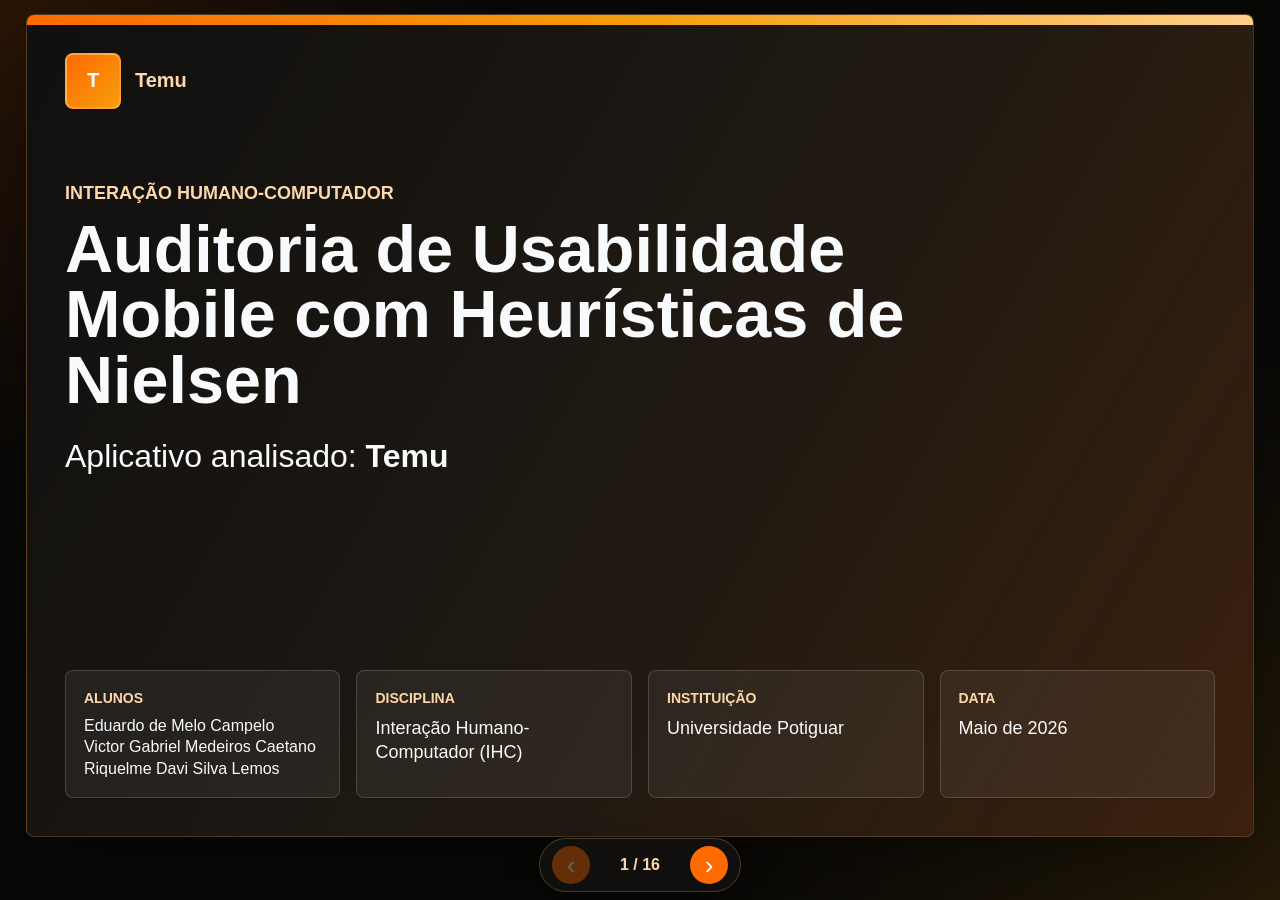
<file: apresentacao-detran-rn/index.html>
<!doctype html>
<html lang="pt-BR">
  <head>
    <meta charset="UTF-8" />
    <meta name="viewport" content="width=device-width, initial-scale=1.0" />
    <title>Redirecionando...</title>
    <meta http-equiv="refresh" content="0; url=../apresentacao-temu/" />
    <script>
      window.location.replace("../apresentacao-temu/");
    </script>
    <style>
      body {
        margin: 0;
        font-family: Arial, Helvetica, sans-serif;
        background: #0b0b0a;
        color: #f8fafc;
        display: grid;
        place-items: center;
        min-height: 100vh;
      }
      a {
        color: #ffb86b;
      }
    </style>
  </head>
  <body>
    <p>
      Redirecionando para a apresentacao da Temu...
      <a href="../apresentacao-temu/">Clique aqui se nao redirecionar.</a>
    </p>
  </body>
</html>
</file>
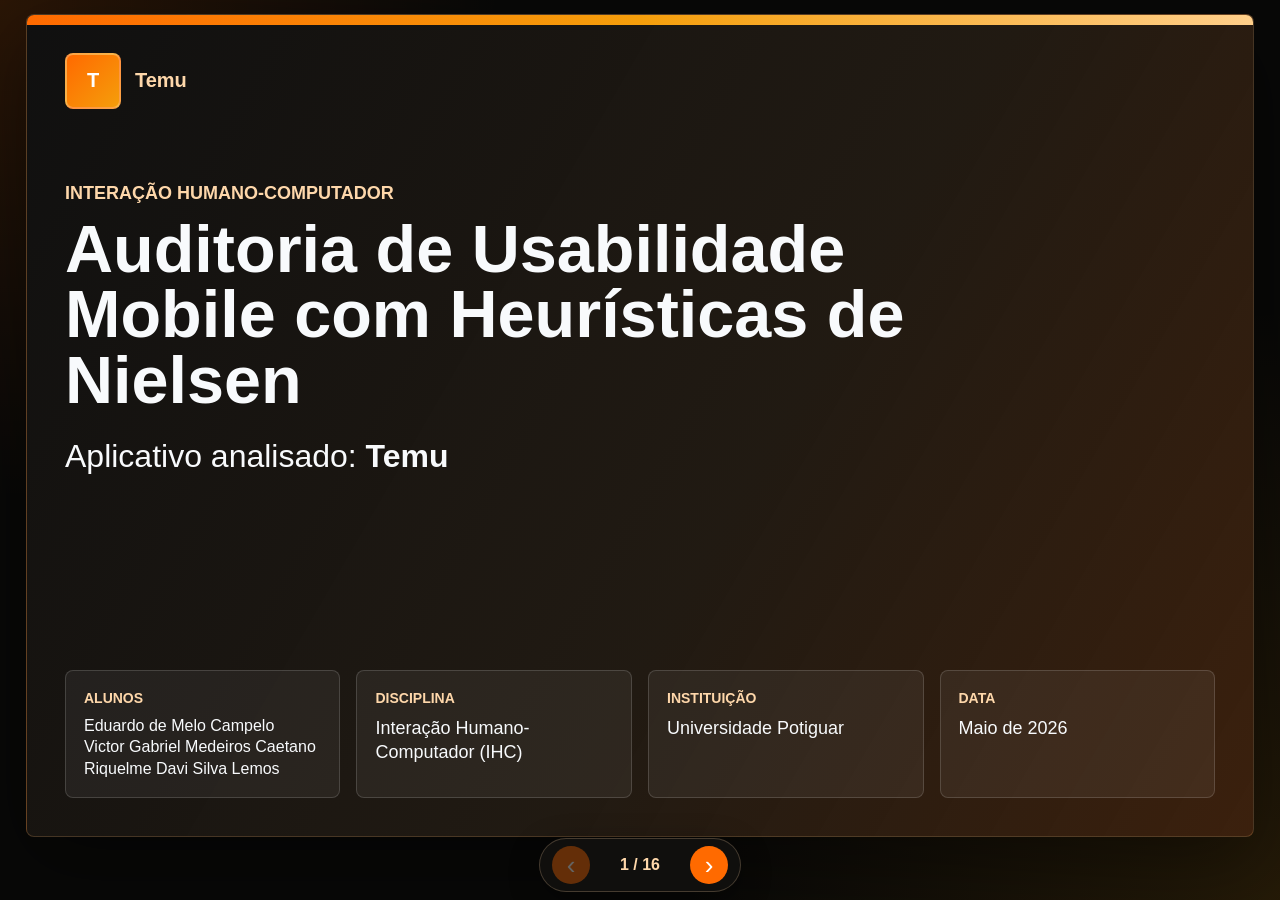
<file: apresentacao-temu/index.html>
﻿<!doctype html>
<html lang="pt-BR">
  <head>
    <meta charset="UTF-8" />
    <meta name="viewport" content="width=device-width, initial-scale=1.0" />
    <title>Auditoria de Usabilidade Mobile - Temu</title>
    <link rel="stylesheet" href="styles.css" />
  </head>
  <body class="theme-temu">
    <main class="deck" aria-live="polite">
      <section class="slide cover active">
        <div class="brand-row">
          <span class="brand-mark">T</span>
          <span>Temu</span>
        </div>
        <div class="cover-content">
          <p class="kicker">Interação Humano-Computador</p>
          <h1>Auditoria de Usabilidade Mobile com Heurísticas de Nielsen</h1>
          <p class="subtitle">
            Aplicativo analisado: <strong>Temu</strong>
          </p>
        </div>
        <div class="meta-grid">
          <p class="student-list"><strong>Alunos</strong>Eduardo de Melo Campelo<br>Victor Gabriel Medeiros Caetano<br>Riquelme Davi Silva Lemos</p>
          <p><strong>Disciplina</strong>Interação Humano-Computador (IHC)</p>
          <p><strong>Instituição</strong>Universidade Potiguar</p>
          <p><strong>Data</strong>Maio de 2026</p>
        </div>
      </section>

      <section class="slide">
        <div class="slide-header">
          <p class="kicker">Slide 2</p>
          <h2>Objetivo e Jornada</h2>
        </div>
        <div class="two-columns">
          <article>
            <h3>Objetivo</h3>
            <p>
              Identificar falhas de interação no aplicativo Temu e propor
              melhorias baseadas nas 10 Heurísticas de Jakob Nielsen.
            </p>
          </article>
          <article>
            <h3>Jornada simulada</h3>
            <ol>
              <li>Pesquisar produtos no app</li>
              <li>Navegar por categorias e promoções</li>
              <li>Abrir a página de produto</li>
              <li>Adicionar itens ao carrinho</li>
              <li>Avançar para pagamento e checkout</li>
            </ol>
          </article>
        </div>
      </section>

      <section class="slide">
        <div class="slide-header">
          <p class="kicker">Slide 3</p>
          <h2>Identificação do Produto</h2>
        </div>
        <div class="feature-grid">
          <article>
            <h3>Aplicativo escolhido</h3>
            <p class="big-text">Temu</p>
          </article>
          <article>
            <h3>Objetivo principal</h3>
            <p>
              Permitir compra de produtos online com busca, categorias,
              promoções, carrinho, checkout e métodos de pagamento.
            </p>
          </article>
          <article>
            <h3>Perfil do usuário</h3>
            <ul>
              <li>Consumidores mobile</li>
              <li>Usuários buscando preço baixo e frete grátis</li>
              <li>Pessoas que compram por impulso ou por promoção</li>
            </ul>
          </article>
          <article>
            <h3>Critério da análise</h3>
            <p>
              Cada print foi associado a uma heurística principal. Quando a
              falha também afeta outra heurística, ela aparece como relacionada.
            </p>
          </article>
        </div>
      </section>

      <section class="slide">
        <div class="slide-header">
          <p class="kicker">Slide 4</p>
          <h2>Mapa das Evidências</h2>
        </div>
        <div class="evidence-grid dense">
          <article><h3>Print 1</h3><p>Tela inicial sobrecarregada.</p><span>H8</span></article>
          <article><h3>Print 2</h3><p>Popup de brinde cobrindo a tela.</p><span>H3</span></article>
          <article><h3>Print 3/4</h3><p>Categorias longas e densas.</p><span>H7</span></article>
          <article><h3>Print 5</h3><p>Carrinho com urgência e escassez.</p><span>H5</span></article>
          <article><h3>Print 6</h3><p>Produto com muitos preços e selos.</p><span>H2</span></article>
          <article><h3>Print 7</h3><p>Promoções repetidas na home.</p><span>H4</span></article>
          <article><h3>Print 8/9</h3><p>Mensagens e ofertas no perfil.</p><span>H6</span></article>
          <article><h3>Print 10</h3><p>Modal pressiona a finalizar compra.</p><span>H3/H9</span></article>
          <article><h3>Print 11/12</h3><p>Checkout com taxas e descontos.</p><span>H10</span></article>
        </div>
        <aside class="heuristic-cheatsheet" aria-label="Resumo das 10 heurísticas">
          <h3>Resumo rápido das heurísticas</h3>
          <ul>
            <li><strong>H1</strong> Status visível</li>
            <li><strong>H2</strong> Linguagem do usuário</li>
            <li><strong>H3</strong> Controle e saída</li>
            <li><strong>H4</strong> Padrões consistentes</li>
            <li><strong>H5</strong> Evitar erros</li>
            <li><strong>H6</strong> Reconhecer, não memorizar</li>
            <li><strong>H7</strong> Atalhos e eficiência</li>
            <li><strong>H8</strong> Menos ruído visual</li>
            <li><strong>H9</strong> Recuperar erros</li>
            <li><strong>H10</strong> Ajuda contextual</li>
          </ul>
        </aside>
      </section>

      <section class="slide heuristic">
        <div class="slide-header">
          <p class="kicker">Heurística 8</p>
          <h2>Design Estético e Minimalista</h2>
        </div>
        <div class="analysis-layout">
          <div class="analysis-content">
            <article class="problem">
              <h3>Falha encontrada</h3>
              <p>A tela inicial apresenta busca, abas, banner, aviso fiscal, frete, crédito, garantia, vitrine e outro banner antes de o usuário decidir o que fazer.</p>
            </article>
            <article>
              <h3>Impacto negativo</h3>
              <p>O excesso de estímulos dificulta a leitura e incentiva decisões rápidas, sem comparação tranquila entre produtos e condições.</p>
            </article>
            <article>
              <h3>Solução proposta</h3>
              <ul class="pill-list">
                <li>Reduzir banners simultâneos</li>
                <li>Separar avisos fiscais de promoções</li>
                <li>Priorizar busca e produtos relevantes</li>
              </ul>
            </article>
          </div>
          <aside class="print-box">
            <img src="print-01.jpeg" alt="Tela inicial do app Temu com muitos banners, ofertas e produtos">
            <span>Print 1: tela inicial com excesso visual</span>
          </aside>
        </div>
      </section>

      <section class="slide heuristic">
        <div class="slide-header">
          <p class="kicker">Heurística 3</p>
          <h2>Controle e Liberdade do Usuário</h2>
        </div>
        <div class="analysis-layout">
          <div class="analysis-content">
            <article class="problem">
              <h3>Falha encontrada</h3>
              <p>O popup de cartão brinde cobre quase toda a tela e direciona a atenção para &quot;Revelar Agora&quot;, interrompendo a navegação principal.</p>
            </article>
            <article>
              <h3>Impacto negativo</h3>
              <p>O usuário perde o controle do fluxo, precisa fechar a camada ou lidar com uma oferta antes de continuar a tarefa original.</p>
            </article>
            <article>
              <h3>Solução proposta</h3>
              <ul class="pill-list">
                <li>Mostrar ofertas sem bloquear a tela</li>
                <li>Dar opção clara de dispensar</li>
                <li>Evitar popup logo após abrir o app</li>
              </ul>
            </article>
          </div>
          <aside class="print-box">
            <img src="print-02.jpeg" alt="Popup de cartão brinde cobrindo a tela do app Temu">
            <span>Print 2: popup interrompe a navegação</span>
          </aside>
        </div>
      </section>

      <section class="slide heuristic">
        <div class="slide-header">
          <p class="kicker">Heurística 7</p>
          <h2>Flexibilidade e Eficiência de Uso</h2>
        </div>
        <div class="analysis-layout">
          <div class="analysis-content">
            <article class="problem">
              <h3>Falha encontrada</h3>
              <p>A tela de categorias tem uma lista lateral longa e uma grade extensa de opções, exigindo muita rolagem e leitura visual.</p>
            </article>
            <article>
              <h3>Impacto negativo</h3>
              <p>Usuários frequentes demoram para chegar ao tipo de produto desejado e podem depender de tentativa e erro.</p>
            </article>
            <article>
              <h3>Solução proposta</h3>
              <ul class="pill-list">
                <li>Permitir favoritos de categorias</li>
                <li>Adicionar filtros rápidos</li>
                <li>Manter categorias recentes no topo</li>
              </ul>
            </article>
          </div>
          <aside class="print-box">
            <div class="print-pair">
              <img src="print-03.jpeg" alt="Tela de categorias do app Temu com lista lateral e grade longa">
              <img src="print-04.jpeg" alt="Variação da tela de categorias do app Temu com muitas opções">
            </div>
            <span>Print 3/4: navegação por categorias longa</span>
          </aside>
        </div>
      </section>

      <section class="slide heuristic">
        <div class="slide-header">
          <p class="kicker">Heurística 5</p>
          <h2>Prevenção de Erros</h2>
        </div>
        <div class="analysis-layout">
          <div class="analysis-content">
            <article class="problem">
              <h3>Falha encontrada</h3>
              <p>No carrinho, vários itens aparecem marcados, com alertas de &quot;quase esgotado&quot; e um botão forte para finalizar a compra.</p>
            </article>
            <article>
              <h3>Impacto negativo</h3>
              <p>O usuário pode concluir a compra com itens selecionados por engano, pressionado por urgência e pouco tempo para revisar.</p>
            </article>
            <article>
              <h3>Solução proposta</h3>
              <ul class="pill-list">
                <li>Resumo claro antes do pagamento</li>
                <li>Destaque para itens selecionados</li>
                <li>Reduzir mensagens de urgência no carrinho</li>
              </ul>
            </article>
          </div>
          <aside class="print-box">
            <img src="print-05.jpeg" alt="Carrinho da Temu com itens quase esgotados e botão finalizar compra">
            <span>Print 5: carrinho com pressão de escassez</span>
          </aside>
        </div>
      </section>

      <section class="slide heuristic">
        <div class="slide-header">
          <p class="kicker">Heurística 2</p>
          <h2>Correspondência com o Mundo Real</h2>
        </div>
        <div class="analysis-layout">
          <div class="analysis-content">
            <article class="problem">
              <h3>Falha encontrada</h3>
              <p>A página de produto mistura preço estimado, preço após desconto, parcelas, PVR, ranking, quase esgotado e textos de importação.</p>
            </article>
            <article>
              <h3>Impacto negativo</h3>
              <p>Fica difícil entender qual é o preço real, quais condições se aplicam e se o usuário pagará algo extra depois.</p>
            </article>
            <article>
              <h3>Solução proposta</h3>
              <ul class="pill-list">
                <li>Mostrar preço final em destaque</li>
                <li>Explicar siglas e estimativas</li>
                <li>Separar oferta, imposto e entrega</li>
              </ul>
            </article>
          </div>
          <aside class="print-box">
            <img src="print-06.jpeg" alt="Página de produto da Temu com muitas informações de preço, desconto e entrega">
            <span>Print 6: preço e condições pouco claros</span>
          </aside>
        </div>
      </section>

      <section class="slide heuristic">
        <div class="slide-header">
          <p class="kicker">Heurística 4</p>
          <h2>Consistência e Padronização</h2>
        </div>
        <div class="analysis-layout">
          <div class="analysis-content">
            <article class="problem">
              <h3>Falha encontrada</h3>
              <p>Na home aparecem mensagens semelhantes sobre frete, imposto, parcelas e garantia em formatos diferentes: faixas, cards, banners e botões.</p>
            </article>
            <article>
              <h3>Impacto negativo</h3>
              <p>A repetição em estilos diferentes reduz previsibilidade e faz o usuário reler a mesma promessa várias vezes.</p>
            </article>
            <article>
              <h3>Solução proposta</h3>
              <ul class="pill-list">
                <li>Padronizar faixas promocionais</li>
                <li>Evitar mensagens duplicadas</li>
                <li>Usar hierarquia visual consistente</li>
              </ul>
            </article>
          </div>
          <aside class="print-box">
            <img src="print-07.jpeg" alt="Tela inicial da Temu com promoções e faixas repetidas">
            <span>Print 7: promoções repetidas em formatos diferentes</span>
          </aside>
        </div>
      </section>

      <section class="slide heuristic">
        <div class="slide-header">
          <p class="kicker">Heurística 6</p>
          <h2>Reconhecimento em vez de Memorização</h2>
        </div>
        <div class="analysis-layout">
          <div class="analysis-content">
            <article class="problem">
              <h3>Falha encontrada</h3>
              <p>A área de promoções mistura mensagens de pedido, brindes, recompensas, armazém local e agradecimentos sem uma organização clara.</p>
            </article>
            <article>
              <h3>Impacto negativo</h3>
              <p>O usuário precisa interpretar cada card para descobrir se é aviso, cupom, propaganda ou ação necessária.</p>
            </article>
            <article>
              <h3>Solução proposta</h3>
              <ul class="pill-list">
                <li>Separar avisos de promoções</li>
                <li>Usar rótulos claros por tipo</li>
                <li>Mostrar ações pendentes em destaque</li>
              </ul>
            </article>
          </div>
          <aside class="print-box">
            <div class="print-pair">
              <img src="print-08.jpeg" alt="Tela de perfil da Temu com mensagens, cupons e recomendações">
              <img src="print-09.jpeg" alt="Tela de promoções da Temu com mensagens promocionais variadas">
            </div>
            <span>Prints 8/9: mensagens, cupons e promoções</span>
          </aside>
        </div>
      </section>

      <section class="slide heuristic">
        <div class="slide-header">
          <p class="kicker">Heurística 9</p>
          <h2>Reconhecimento e Recuperação de Erros</h2>
        </div>
        <div class="analysis-layout">
          <div class="analysis-content">
            <article class="problem">
              <h3>Falha encontrada</h3>
              <p>Ao tentar sair do checkout, o app exibe um modal que enfatiza perda de frete grátis e desconto, mas não esclarece consequências reais de voltar.</p>
            </article>
            <article>
              <h3>Impacto negativo</h3>
              <p>O usuário pode sentir pressão para finalizar a compra em vez de revisar com calma ou abandonar o fluxo sem culpa.</p>
            </article>
            <article>
              <h3>Solução proposta</h3>
              <ul class="pill-list">
                <li>Separar aviso de erro e oferta</li>
                <li>Usar botões neutros e equivalentes</li>
                <li>Permitir salvar carrinho sem pressão</li>
              </ul>
            </article>
          </div>
          <aside class="print-box">
            <img src="print-10.jpeg" alt="Modal da Temu pressionando o usuário a finalizar compra">
            <span>Print 10: recuperação mistura aviso com pressão comercial</span>
          </aside>
        </div>
      </section>

      <section class="slide heuristic">
        <div class="slide-header">
          <p class="kicker">Heurística 10</p>
          <h2>Ajuda e Documentação</h2>
        </div>
        <div class="analysis-layout">
          <div class="analysis-content">
            <article class="problem">
              <h3>Falha encontrada</h3>
              <p>No checkout há ICMS, garantia, proteção de cartão, doação, cupons, desconto por tempo limitado e regras de entrega no mesmo fluxo.</p>
            </article>
            <article>
              <h3>Impacto negativo</h3>
              <p>Mesmo com ícones de ajuda, o usuário pode não entender rapidamente imposto, proteção, desconto e condições antes de pagar.</p>
            </article>
            <article>
              <h3>Solução proposta</h3>
              <ul class="pill-list">
                <li>Adicionar resumo explicativo do pedido</li>
                <li>Mostrar impostos e descontos em linguagem simples</li>
                <li>Organizar ajuda perto da dúvida</li>
              </ul>
            </article>
          </div>
          <aside class="print-box">
            <div class="print-pair">
              <img src="print-11.jpeg" alt="Tela de métodos de pagamento da Temu no checkout">
              <img src="print-12.jpeg" alt="Checkout da Temu com impostos, desconto, garantia e proteção de pagamento">
            </div>
            <span>Prints 11/12: checkout exige explicações melhores</span>
          </aside>
        </div>
      </section>

      <section class="slide">
        <div class="slide-header">
          <p class="kicker">Slide 14</p>
          <h2>Análise Crítica Final</h2>
        </div>
        <p class="lead">
          O Temu é eficiente para vender e estimular compra, mas a interface usa
          muitos estímulos visuais, urgência e mensagens promocionais ao mesmo tempo.
        </p>
        <div class="two-columns compact">
          <article>
            <h3>Pontos positivos</h3>
            <ul class="check-list">
              <li>Busca sempre visível</li>
              <li>Catálogo amplo e navegação por abas</li>
              <li>Checkout com várias formas de pagamento</li>
            </ul>
          </article>
          <article>
            <h3>Pontos negativos</h3>
            <ul class="warning-list">
              <li>Excesso de promoções simultâneas</li>
              <li>Pressão por escassez e tempo limitado</li>
              <li>Preço final e condições pouco claros</li>
              <li>Popups interrompem a tarefa</li>
              <li>Categorias e promoções exigem muita rolagem</li>
            </ul>
          </article>
        </div>
        <div class="conclusion">
          <h3>Conclusão</h3>
          <p>
            O app cumpre seu objetivo comercial, mas pode melhorar a usabilidade
            reduzindo ruído visual, explicando melhor preços e condições, e dando
            mais controle ao usuário durante promoções e checkout.
          </p>
        </div>
      </section>

      <section class="slide references">
        <div class="slide-header">
          <p class="kicker">Slide 15</p>
          <h2>Referências</h2>
        </div>
        <ul class="reference-list">
          <li>Jakob Nielsen &mdash; 10 Heurísticas de Usabilidade</li>
          <li>Aplicativo Temu &mdash; versão mobile analisada em maio de 2026</li>
          <li>Prints coletados durante a navegação no app</li>
          <li>Material da disciplina de Interação Humano-Computador</li>
        </ul>
      </section>

      <section class="slide cover final-slide">
        <div class="brand-row">
          <span class="brand-mark">T</span>
          <span>Temu</span>
        </div>
        <div class="final-layout">
          <div class="cover-content">
            <p class="kicker">Slide 16</p>
            <h1>Fim da apresentação</h1>
            <p class="subtitle">Obrigado pela atenção.</p>
          </div>
          <figure class="final-photo">
            <img src="grupo de amigos.png" alt="Grupo de alunos da apresentação">
          </figure>
        </div>
        <div class="final-message">
          <h3>Auditoria de Usabilidade Mobile</h3>
          <p>Heurísticas de Nielsen aplicadas ao aplicativo Temu.</p>
          <div class="final-audio">
            <strong>Áudio de encerramento</strong>
            <audio id="finalAudio" src="bem-amigos-terminou.mp3" controls preload="auto" autoplay></audio>
          </div>
        </div>
      </section>
    </main>

    <nav class="controls" aria-label="Controles da apresentação">
      <button id="prev" type="button" aria-label="Slide anterior">&lsaquo;</button>
      <span id="counter">1 / 16</span>
      <button id="next" type="button" aria-label="Próximo slide">&rsaquo;</button>
    </nav>

    <script>
      const slides = Array.from(document.querySelectorAll(".slide"));
      const counter = document.getElementById("counter");
      const prev = document.getElementById("prev");
      const next = document.getElementById("next");
      const zoomLayer = document.createElement("div");
      const zoomImage = document.createElement("img");
      const finalAudio = document.getElementById("finalAudio");
      let finalAudioPlayed = false;
      let current = 0;

      zoomLayer.className = "image-zoom";
      zoomLayer.setAttribute("aria-hidden", "true");
      zoomLayer.appendChild(zoomImage);
      document.body.appendChild(zoomLayer);

      function showSlide(index) {
        current = Math.max(0, Math.min(index, slides.length - 1));
        slides.forEach((slide, i) =>
          slide.classList.toggle("active", i === current),
        );
        counter.textContent = `${current + 1} / ${slides.length}`;
        prev.disabled = current === 0;
        next.disabled = current === slides.length - 1;

        const isFinalSlide = current === slides.length - 1;
        if (finalAudio) {
          if (isFinalSlide && !finalAudioPlayed) {
            finalAudioPlayed = true;
            finalAudio.currentTime = 0;
            finalAudio.play().catch(() => {});
          }

          if (!isFinalSlide) {
            finalAudio.pause();
            finalAudio.currentTime = 0;
            finalAudioPlayed = false;
          }
        }
      }

      prev.addEventListener("click", () => showSlide(current - 1));
      next.addEventListener("click", () => showSlide(current + 1));
      document.addEventListener("keydown", (event) => {
        if (event.key === "ArrowRight" || event.key === " ")
          showSlide(current + 1);
        if (event.key === "ArrowLeft") showSlide(current - 1);
        if (event.key === "Escape") closeZoom();
      });

      document.querySelectorAll(".print-box img").forEach((image) => {
        image.addEventListener("click", () => {
          zoomImage.src = image.src;
          zoomImage.alt = image.alt;
          zoomLayer.classList.add("active");
          zoomLayer.setAttribute("aria-hidden", "false");
        });
      });

      function closeZoom() {
        zoomLayer.classList.remove("active");
        zoomLayer.setAttribute("aria-hidden", "true");
        zoomImage.removeAttribute("src");
      }

      zoomLayer.addEventListener("click", closeZoom);

      showSlide(0);
    </script>
  </body>
</html>
</file>
<file: apresentacao-temu/styles.css>
:root {
  --yellow: #fff159;
  --blue: #3483fa;
  --blue-dark: #133b7a;
  --ink: #f5f7fb;
  --muted: #b8c2d6;
  --line: rgba(255, 255, 255, 0.14);
  --surface: #111827;
  --soft: #182338;
  --danger: #d94747;
  --success: #4ade80;
  font-family: Arial, Helvetica, sans-serif;
}

* {
  box-sizing: border-box;
}

body {
  margin: 0;
  min-height: 100vh;
  color: var(--ink);
  background:
    radial-gradient(circle at top left, rgba(255, 241, 89, 0.28), transparent 34%),
    radial-gradient(circle at bottom right, rgba(52, 131, 250, 0.26), transparent 38%),
    #08111f;
  overflow: hidden;
}

.deck {
  width: 100vw;
  height: 100vh;
  padding: 1.5vh 2vw 7vh;
}

.slide {
  display: none;
  width: min(1480px, 100%);
  height: 91.5vh;
  margin: 0 auto;
  padding: clamp(24px, 3vw, 44px);
  background: var(--surface);
  border: 1px solid rgba(255, 255, 255, 0.12);
  border-radius: 8px;
  box-shadow: 0 24px 80px rgba(0, 0, 0, 0.42);
  position: relative;
  overflow: hidden;
}

.slide:has(.evidence-grid.dense) {
  padding-top: clamp(20px, 2.2vw, 32px);
}

.slide.active {
  display: block;
}

.slide::before {
  content: "";
  position: absolute;
  inset: 0 0 auto;
  height: 10px;
  background: linear-gradient(90deg, var(--yellow), var(--blue));
}

.cover {
  background:
    linear-gradient(120deg, rgba(17, 24, 39, 0.98), rgba(22, 34, 56, 0.97) 62%, rgba(52, 131, 250, 0.34)),
    #111827;
}

.final-layout {
  display: grid;
  grid-template-columns: 0.78fr 1fr;
  gap: clamp(24px, 4vw, 58px);
  align-items: center;
  margin-top: 6vh;
}

.final-slide h1 {
  font-size: clamp(46px, 5.6vw, 86px);
}

.final-photo {
  margin: 0;
  padding: 12px;
  background: rgba(6, 23, 34, 0.75);
  border: 1px solid rgba(186, 230, 253, 0.32);
  border-radius: 8px;
  box-shadow: 0 22px 60px rgba(0, 0, 0, 0.34);
}

.final-photo img {
  display: block;
  width: 100%;
  max-height: 48vh;
  object-fit: cover;
  object-position: center;
  border-radius: 6px;
}

.final-message {
  position: absolute;
  left: clamp(24px, 3vw, 44px);
  right: clamp(24px, 3vw, 44px);
  bottom: clamp(24px, 3vw, 44px);
  padding: 20px 24px;
  background: rgba(34, 197, 94, 0.13);
  border: 1px solid rgba(186, 230, 253, 0.25);
  border-radius: 8px;
}

.final-message p {
  margin-bottom: 0;
}

.final-audio {
  display: flex;
  align-items: center;
  justify-content: space-between;
  gap: 18px;
  margin-top: 14px;
  padding-top: 14px;
  border-top: 1px solid rgba(186, 230, 253, 0.24);
}

.final-audio strong {
  color: #a7f3d0;
  font-size: 18px;
}

.final-audio audio {
  width: min(460px, 100%);
}

.brand-row {
  display: flex;
  align-items: center;
  gap: 14px;
  font-size: 20px;
  font-weight: 700;
  color: var(--yellow);
}

.brand-mark {
  display: grid;
  place-items: center;
  width: 56px;
  height: 56px;
  border-radius: 8px;
  color: var(--blue);
  background: var(--yellow);
  border: 2px solid rgba(255, 255, 255, 0.25);
  font-weight: 800;
}

.cover-content {
  max-width: 850px;
  margin-top: 8vh;
}

.kicker {
  margin: 0 0 12px;
  color: var(--yellow);
  font-size: clamp(14px, 1.6vw, 18px);
  font-weight: 800;
  text-transform: uppercase;
  letter-spacing: 0;
}

h1,
h2,
h3,
p {
  margin-top: 0;
}

h1 {
  margin-bottom: 22px;
  font-size: clamp(40px, 5.2vw, 72px);
  line-height: 0.98;
  letter-spacing: 0;
}

h2 {
  margin-bottom: 0;
  font-size: clamp(34px, 4vw, 56px);
  line-height: 1;
  letter-spacing: 0;
}

h3 {
  margin-bottom: 12px;
  color: var(--yellow);
  font-size: clamp(19px, 1.7vw, 27px);
}

p,
li {
  font-size: clamp(17px, 1.55vw, 24px);
  line-height: 1.35;
}

ul,
ol {
  margin: 0;
  padding-left: 1.2em;
}

li + li {
  margin-top: 8px;
}

.subtitle {
  font-size: clamp(22px, 2.8vw, 32px);
}

.meta-grid {
  position: absolute;
  left: clamp(24px, 3vw, 44px);
  right: clamp(24px, 3vw, 44px);
  bottom: clamp(24px, 3vw, 44px);
  display: grid;
  grid-template-columns: repeat(4, 1fr);
  gap: 16px;
}

.meta-grid p {
  margin: 0;
  padding: 18px;
  min-height: 96px;
  background: rgba(255, 255, 255, 0.06);
  border: 1px solid rgba(255, 255, 255, 0.15);
  border-radius: 8px;
  font-size: 18px;
}

.meta-grid .student-list {
  font-size: 16px;
  line-height: 1.32;
  font-weight: 400;
}

.meta-grid strong {
  display: block;
  margin-bottom: 8px;
  color: var(--yellow);
  font-size: 14px;
  text-transform: uppercase;
}

.slide-header {
  margin-bottom: clamp(20px, 3vh, 36px);
}

.two-columns,
.analysis-layout {
  display: grid;
  grid-template-columns: 1fr 1fr;
  gap: clamp(24px, 4vw, 56px);
  align-items: start;
}

article {
  padding: 20px 24px;
  background: var(--soft);
  border: 1px solid var(--line);
  border-radius: 8px;
}

.feature-grid {
  display: grid;
  grid-template-columns: repeat(2, 1fr);
  gap: 20px;
}

.feature-grid article {
  min-height: 185px;
}

.big-text {
  color: var(--yellow);
  font-size: clamp(32px, 4vw, 52px);
  font-weight: 800;
}

.analysis-layout {
  grid-template-columns: 0.9fr 1.1fr;
  gap: clamp(18px, 2.4vw, 34px);
}

.heuristic .analysis-layout {
  grid-template-columns: 0.95fr 1.05fr;
}

.analysis-content {
  display: grid;
  gap: 14px;
}

.problem {
  border-left: 8px solid var(--yellow);
}

.heuristic article {
  padding: 15px 18px;
}

.heuristic h3 {
  margin-bottom: 8px;
}

.heuristic p,
.heuristic li {
  font-size: clamp(16px, 1.35vw, 21px);
}

.heuristic p {
  margin-bottom: 0;
}

.heuristic .pill-list {
  margin-top: 4px;
}

.print-box {
  display: flex;
  flex-direction: column;
  align-items: center;
  justify-content: center;
  gap: 10px;
  height: min(56vh, 520px);
  min-height: 0;
  padding: 10px;
  color: var(--muted);
  background:
    linear-gradient(135deg, rgba(255, 255, 255, 0.08), rgba(255, 255, 255, 0.02)),
    #081827;
  border: 2px solid rgba(127, 211, 255, 0.38);
  border-radius: 8px;
  box-shadow: inset 0 0 0 1px rgba(255, 255, 255, 0.05);
  text-align: center;
  font-size: clamp(30px, 4vw, 48px);
  font-weight: 800;
  overflow: hidden;
  position: relative;
  z-index: 2;
}

.print-box img {
  flex: 1 1 auto;
  width: auto;
  max-width: 100%;
  height: calc(100% - 42px);
  max-height: calc(100% - 42px);
  min-height: 0;
  object-fit: contain;
  border-radius: 8px;
  background: #102436;
  border: 4px solid #0b1d2d;
  box-shadow:
    0 16px 40px rgba(0, 0, 0, 0.34),
    0 0 0 1px rgba(186, 230, 253, 0.24);
  transform-origin: center center;
  transition:
    transform 180ms ease,
    box-shadow 180ms ease,
    border-color 180ms ease;
  cursor: zoom-in;
  position: relative;
  z-index: 3;
}

.print-pair {
  display: grid;
  grid-template-columns: repeat(2, auto);
  justify-content: center;
  justify-items: center;
  gap: 10px;
  flex: 1 1 auto;
  width: 100%;
  height: calc(100% - 42px);
  max-height: calc(100% - 42px);
  min-height: 0;
}

.print-box .print-pair img {
  display: block;
  flex: initial;
  width: auto;
  aspect-ratio: 720 / 1600;
  height: 100%;
  max-height: 100%;
}

.heuristic .print-pair {
  height: 100%;
}

.heuristic .print-box:has(.print-pair) {
  height: min(50vh, 460px);
  min-height: 0;
  align-self: start;
}

.evidence-grid.dense {
  grid-template-columns: repeat(4, 1fr);
  gap: 12px;
}

.evidence-grid.dense article {
  min-height: 118px;
  padding: 14px 16px;
}

.evidence-grid.dense h3 {
  margin-bottom: 8px;
  font-size: clamp(17px, 1.35vw, 21px);
}

.evidence-grid.dense p {
  font-size: clamp(14px, 1.05vw, 17px);
  line-height: 1.25;
}

.evidence-grid.dense span {
  margin-top: 10px;
  padding: 7px 10px;
  font-size: 13px;
}

.heuristic-cheatsheet {
  margin-top: 16px;
  padding: 16px 18px;
  background: rgba(255, 255, 255, 0.045);
  border: 1px solid rgba(255, 255, 255, 0.14);
  border-left: 6px solid var(--blue);
  border-radius: 8px;
}

.heuristic-cheatsheet h3 {
  margin-bottom: 10px;
  font-size: clamp(17px, 1.35vw, 22px);
}

.heuristic-cheatsheet ul {
  display: grid;
  grid-template-columns: repeat(5, minmax(0, 1fr));
  gap: 8px 12px;
  padding: 0;
  list-style: none;
}

.heuristic-cheatsheet li {
  margin: 0;
  color: var(--ink);
  font-size: clamp(13px, 1vw, 16px);
  line-height: 1.2;
}

.heuristic-cheatsheet strong {
  display: inline-flex;
  margin-right: 6px;
  color: #431407;
  background: #fed7aa;
  border-radius: 999px;
  padding: 3px 7px;
  font-size: 12px;
}

.print-box span {
  display: block;
  max-width: 100%;
  font-size: 18px;
  line-height: 1.25;
  font-weight: 600;
  color: var(--ink);
  text-align: center;
}

.image-zoom {
  position: fixed;
  inset: 0;
  z-index: 100;
  display: none;
  place-items: center;
  padding: 4vh 4vw;
  background: rgba(2, 8, 15, 0.82);
  backdrop-filter: blur(4px);
  cursor: zoom-out;
}

.image-zoom.active {
  display: grid;
}

.image-zoom img {
  width: min(92vw, 1500px);
  height: min(86vh, 820px);
  object-fit: contain;
  border: 4px solid rgba(186, 230, 253, 0.76);
  border-radius: 8px;
  background: #102436;
  box-shadow: 0 34px 100px rgba(0, 0, 0, 0.68);
}

.pill-list {
  display: flex;
  flex-wrap: wrap;
  gap: 10px;
  padding: 0;
  list-style: none;
}

.pill-list li {
  margin: 0;
  padding: 8px 12px;
  color: #f8fbff;
  background: rgba(52, 131, 250, 0.22);
  border: 1px solid rgba(52, 131, 250, 0.42);
  border-radius: 999px;
  font-size: 16px;
  font-weight: 700;
}

.violation-list {
  padding-left: 0;
  list-style: none;
}

.violation-list li {
  margin: 0;
  padding: 7px 0;
  font-size: clamp(15px, 1.18vw, 18px);
  line-height: 1.28;
}

.violation-list li + li {
  border-top: 1px solid var(--line);
}

.violation-list strong {
  color: var(--yellow);
}

.evidence-grid {
  display: grid;
  grid-template-columns: repeat(3, 1fr);
  gap: 18px;
}

.evidence-grid article {
  min-height: 185px;
}

.evidence-grid span {
  display: inline-flex;
  margin-top: 14px;
  padding: 8px 12px;
  color: #ffffff;
  background: var(--blue);
  border-radius: 999px;
  font-size: 15px;
  font-weight: 800;
}

.related {
  margin-bottom: 12px !important;
  color: var(--muted);
  font-size: clamp(14px, 1.1vw, 17px);
}

.theme-detran {
  --yellow: #a7f3d0;
  --blue: #1d8fe1;
  --blue-dark: #075985;
  --surface: #072436;
  --soft: #0c344c;
  --line: rgba(186, 230, 253, 0.22);
  --ink: #f5fbff;
  --muted: #b8d7e7;
  --success: #22c55e;
  --danger: #fb7185;
  background:
    linear-gradient(135deg, rgba(5, 150, 105, 0.18), transparent 32%),
    radial-gradient(circle at bottom right, rgba(29, 143, 225, 0.34), transparent 42%),
    #061722;
}

.theme-detran .slide {
  background:
    linear-gradient(135deg, rgba(7, 36, 54, 0.99), rgba(7, 62, 89, 0.96)),
    var(--surface);
  border-color: rgba(186, 230, 253, 0.2);
}

.theme-detran .slide::before {
  background: linear-gradient(90deg, #22c55e, #1d8fe1, #bae6fd);
}

.theme-detran .cover {
  background:
    linear-gradient(120deg, rgba(7, 36, 54, 0.99), rgba(7, 62, 89, 0.96) 58%, rgba(34, 197, 94, 0.26)),
    #072436;
}

.theme-detran .brand-row,
.theme-detran .kicker,
.theme-detran h3,
.theme-detran .meta-grid strong,
.theme-detran .violation-list strong {
  color: #a7f3d0;
}

.theme-detran .brand-mark {
  color: #ffffff;
  background: linear-gradient(135deg, #22c55e, #1d8fe1);
}

.theme-detran article {
  background: rgba(12, 52, 76, 0.9);
  border-color: rgba(186, 230, 253, 0.2);
}

.theme-detran .problem {
  border-left-color: #22c55e;
}

.theme-detran .pill-list li {
  background: rgba(34, 197, 94, 0.18);
  border-color: rgba(186, 230, 253, 0.34);
}

.theme-detran .evidence-grid span {
  color: #052033;
  background: #a7f3d0;
}

.theme-detran .print-box {
  color: #b8d7e7;
  background:
    linear-gradient(135deg, rgba(186, 230, 253, 0.1), rgba(34, 197, 94, 0.04)),
    #062034;
  border-color: rgba(186, 230, 253, 0.48);
}

.theme-detran .conclusion {
  background: rgba(34, 197, 94, 0.14);
  border-color: rgba(167, 243, 208, 0.3);
}

.theme-detran .controls {
  background: rgba(6, 23, 34, 0.94);
  border-color: rgba(186, 230, 253, 0.22);
}

.theme-temu {
  --yellow: #ffb86b;
  --blue: #ff6a00;
  --blue-dark: #2a1708;
  --surface: #101010;
  --soft: #171412;
  --muted: #d8c8ba;
  background:
    radial-gradient(circle at top left, rgba(255, 106, 0, 0.14), transparent 32%),
    radial-gradient(circle at bottom right, rgba(245, 158, 11, 0.12), transparent 38%),
    #080807;
}

.theme-temu .slide {
  background:
    linear-gradient(135deg, rgba(16, 16, 16, 0.99), rgba(32, 24, 17, 0.97)),
    var(--surface);
  border-color: rgba(255, 184, 107, 0.22);
}

.theme-temu .slide::before {
  background: linear-gradient(90deg, #ff6a00, #f59e0b, #ffcf8a);
}

.theme-temu .cover {
  background:
    linear-gradient(120deg, rgba(16, 16, 16, 0.99), rgba(33, 26, 18, 0.96) 58%, rgba(255, 106, 0, 0.18)),
    #101010;
}

.theme-temu .brand-row,
.theme-temu .kicker,
.theme-temu h3,
.theme-temu .meta-grid strong,
.theme-temu .violation-list strong {
  color: #fed7aa;
}

.theme-temu h1,
.theme-temu h2,
.theme-temu p,
.theme-temu li {
  color: #f8fafc;
}

.theme-temu .brand-mark {
  color: #ffffff;
  background: linear-gradient(135deg, #ff6a00, #f59e0b);
}

.theme-temu article {
  background: rgba(23, 20, 18, 0.95);
  border-color: rgba(255, 184, 107, 0.18);
}

.theme-temu .problem {
  border-left-color: #ff6a00;
}

.theme-temu .pill-list li {
  background: rgba(255, 106, 0, 0.14);
  border-color: rgba(255, 184, 107, 0.4);
}

.theme-temu .evidence-grid span {
  color: #431407;
  background: #fed7aa;
}

.theme-temu .print-box {
  color: #d7c6bc;
  background:
    linear-gradient(135deg, rgba(255, 184, 107, 0.11), rgba(255, 106, 0, 0.04)),
    #15120f;
  border-color: rgba(255, 184, 107, 0.36);
}

.theme-temu .image-zoom {
  background: rgba(10, 9, 8, 0.68);
  backdrop-filter: blur(12px);
}

.theme-temu .image-zoom img {
  border-color: rgba(255, 184, 107, 0.58);
  background: rgba(15, 13, 11, 0.42);
  box-shadow: 0 34px 110px rgba(0, 0, 0, 0.72);
}

.theme-temu .controls {
  background: rgba(18, 16, 14, 0.94);
  border-color: rgba(254, 215, 170, 0.22);
}

.theme-temu .controls button {
  background: #ff6a00;
}

.theme-temu #counter {
  color: #fed7aa;
}

.theme-temu .conclusion,
.theme-temu .final-message {
  background: rgba(255, 106, 0, 0.13);
  border-color: rgba(254, 215, 170, 0.28);
}

.theme-temu .final-audio strong {
  color: #fed7aa;
}

.roteiro-page {
  overflow: auto;
}

.script-deck {
  width: min(1120px, calc(100% - 32px));
  margin: 0 auto;
  padding: 28px 0 56px;
}

.script-cover,
.script-card {
  margin-bottom: 18px;
  padding: clamp(22px, 3vw, 36px);
  background:
    linear-gradient(135deg, rgba(7, 36, 54, 0.98), rgba(7, 62, 89, 0.94)),
    var(--surface);
  border: 1px solid rgba(186, 230, 253, 0.2);
  border-radius: 8px;
  box-shadow: 0 18px 55px rgba(0, 0, 0, 0.32);
}

.script-cover {
  display: grid;
  gap: 34px;
}

.script-cover h1 {
  max-width: 900px;
}

.script-card {
  position: relative;
  overflow: hidden;
  display: grid;
  grid-template-columns: minmax(360px, 0.9fr) minmax(420px, 1.1fr);
  gap: clamp(22px, 3vw, 42px);
  align-items: center;
}

.script-card::before {
  content: "";
  position: absolute;
  inset: 0 0 auto;
  height: 6px;
  background: linear-gradient(90deg, #22c55e, #1d8fe1, #bae6fd);
}

.script-slide-preview {
  display: grid;
  place-content: center;
  min-height: 320px;
  padding: clamp(20px, 3vw, 34px);
  background:
    linear-gradient(135deg, rgba(12, 52, 76, 0.92), rgba(7, 36, 54, 0.98)),
    #072436;
  border: 1px solid rgba(186, 230, 253, 0.24);
  border-radius: 8px;
  text-align: center;
  box-shadow: inset 0 0 0 1px rgba(255, 255, 255, 0.04);
}

.script-slide-preview .kicker {
  margin-bottom: 16px;
}

.script-slide-preview h2 {
  margin-bottom: 18px;
  font-size: clamp(27px, 3.1vw, 44px);
}

.script-slide-preview p {
  margin-inline: auto;
  max-width: 430px;
  color: var(--muted);
}

.script-notes {
  padding-left: clamp(0px, 1.6vw, 18px);
  border-left: 1px solid rgba(186, 230, 253, 0.22);
}

.script-notes h3:first-child {
  margin-top: 0;
}

.script-card h2 {
  margin-bottom: 24px;
  font-size: clamp(28px, 3vw, 42px);
}

.script-card h3 {
  margin-top: 18px;
  margin-bottom: 8px;
  font-size: clamp(18px, 1.6vw, 23px);
}

.script-card p {
  max-width: 920px;
  margin-bottom: 0;
  font-size: clamp(17px, 1.35vw, 21px);
}

.presenter-page {
  overflow: hidden;
}

.presenter-deck {
  width: 100vw;
  height: 100vh;
  padding: 18px 18px 72px;
}

.presenter-slide {
  display: none;
  grid-template-columns: minmax(0, 1fr) minmax(330px, 0.34fr);
  gap: 18px;
  height: 100%;
}

.presenter-slide.active {
  display: grid;
}

.presenter-frame {
  display: grid;
  place-items: center;
  min-width: 0;
  padding: 10px;
  background: rgba(3, 15, 24, 0.46);
  border: 1px solid rgba(186, 230, 253, 0.18);
  border-radius: 8px;
}

.presenter-frame .slide {
  display: block;
  width: 100%;
  height: 100%;
  padding: clamp(18px, 2.2vw, 34px);
  box-shadow: none;
}

.presenter-frame .cover-content {
  margin-top: 6vh;
}

.presenter-frame .meta-grid {
  left: clamp(18px, 2.2vw, 34px);
  right: clamp(18px, 2.2vw, 34px);
  bottom: clamp(18px, 2.2vw, 34px);
}

.presenter-frame h1 {
  font-size: clamp(34px, 4.2vw, 58px);
}

.presenter-frame h2 {
  font-size: clamp(29px, 3.3vw, 46px);
}

.presenter-frame h3 {
  font-size: clamp(17px, 1.35vw, 22px);
}

.presenter-frame p,
.presenter-frame li {
  font-size: clamp(14px, 1.15vw, 20px);
}

.presenter-frame .print-box {
  min-height: 52vh;
}

.speaker-notes {
  overflow: auto;
  padding: 24px;
  background:
    linear-gradient(135deg, rgba(7, 36, 54, 0.98), rgba(7, 62, 89, 0.94)),
    var(--surface);
  border: 1px solid rgba(186, 230, 253, 0.2);
  border-radius: 8px;
  box-shadow: 0 18px 55px rgba(0, 0, 0, 0.28);
}

.speaker-notes h2 {
  margin-bottom: 20px;
  font-size: clamp(26px, 2.2vw, 36px);
}

.speaker-notes h3 {
  margin-top: 20px;
  margin-bottom: 8px;
  font-size: 20px;
}

.speaker-notes p {
  margin-bottom: 0;
  color: var(--ink);
  font-size: 18px;
  line-height: 1.45;
}

.lead {
  max-width: 940px;
  margin-bottom: 26px;
  font-size: clamp(22px, 2.5vw, 34px);
}

.compact article {
  min-height: 220px;
}

.check-list li::marker {
  color: var(--success);
}

.warning-list li::marker {
  color: var(--danger);
}

.conclusion {
  margin-top: 22px;
  padding: 22px 26px;
  color: var(--ink);
  background: rgba(255, 241, 89, 0.12);
  border: 1px solid rgba(255, 241, 89, 0.28);
  border-radius: 8px;
}

.conclusion p {
  margin-bottom: 0;
}

.references {
  display: none;
}

.references.active {
  display: flex;
  flex-direction: column;
  justify-content: center;
}

.reference-list {
  display: grid;
  gap: 18px;
  padding: 0;
  list-style: none;
}

.reference-list li {
  padding: 22px 26px;
  background: var(--soft);
  border-left: 8px solid var(--blue);
  border-radius: 8px;
}

.controls {
  position: fixed;
  left: 50%;
  bottom: 8px;
  transform: translateX(-50%);
  z-index: 20;
  display: flex;
  align-items: center;
  gap: 16px;
  padding: 7px 12px;
  background: rgba(17, 24, 39, 0.92);
  border: 1px solid rgba(255, 255, 255, 0.14);
  border-radius: 999px;
  box-shadow: 0 8px 30px rgba(0, 0, 0, 0.35);
}

.controls button {
  display: grid;
  place-items: center;
  width: 38px;
  height: 38px;
  border: 0;
  border-radius: 50%;
  color: #fff;
  background: var(--blue);
  font-size: 26px;
  line-height: 1;
  cursor: pointer;
}

.controls button:disabled {
  cursor: not-allowed;
  opacity: 0.35;
}

#counter {
  min-width: 68px;
  color: var(--yellow);
  font-weight: 800;
  text-align: center;
}

@media (max-width: 820px) {
  body {
    overflow: auto;
  }

  .deck {
    height: auto;
    min-height: 100vh;
    padding: 18px 14px 86px;
  }

  .slide {
    min-height: calc(100vh - 110px);
    height: auto;
    padding: 28px 20px;
  }

  .cover-content {
    margin-top: 8vh;
  }

  .meta-grid,
  .two-columns,
  .feature-grid,
  .evidence-grid,
  .analysis-layout {
    position: static;
    grid-template-columns: 1fr;
  }

  .meta-grid {
    margin-top: 36px;
  }

  .print-box {
    min-height: 280px;
  }

  .script-card {
    grid-template-columns: 1fr;
  }

  .script-slide-preview {
    min-height: 230px;
  }

  .script-notes {
    padding-left: 0;
    border-left: 0;
  }

  .presenter-page {
    overflow: auto;
  }

  .presenter-deck {
    height: auto;
    padding: 14px 14px 86px;
  }

  .presenter-slide,
  .presenter-slide.active {
    grid-template-columns: 1fr;
    min-height: auto;
  }

  .presenter-frame .slide {
    min-height: 70vh;
    height: auto;
  }

  .speaker-notes {
    overflow: visible;
  }
}

@media print {
  body {
    overflow: visible;
    background: #fff;
  }

  .deck {
    height: auto;
    padding: 0;
  }

  .slide,
  .slide.active,
  .references {
    display: block;
    width: 100%;
    height: 100vh;
    margin: 0;
    box-shadow: none;
    border-radius: 0;
    page-break-after: always;
  }

  .controls {
    display: none;
  }
}
</file>
